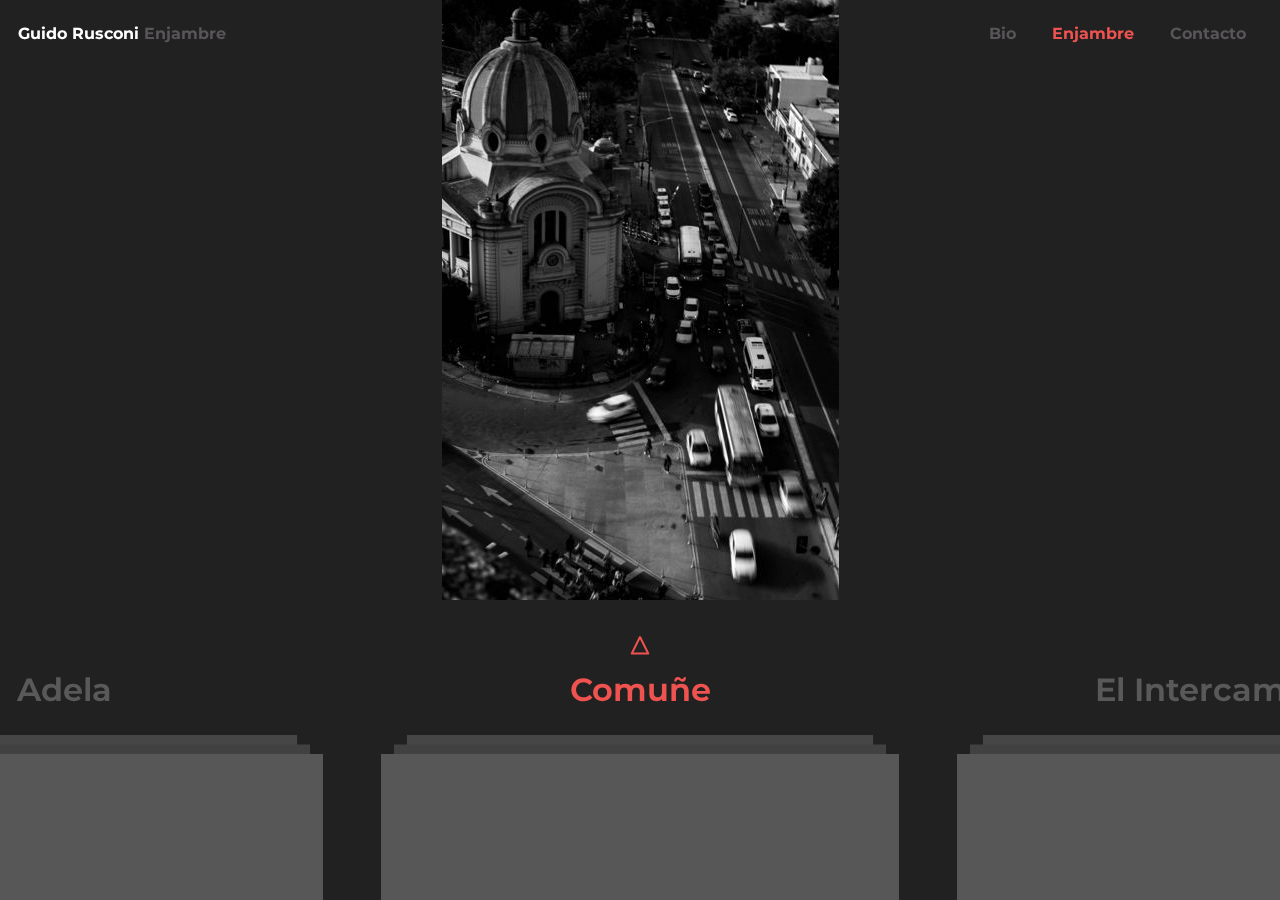
<file: index.html>
<!DOCTYPE html>
<html lang="en" class="no-js">
<head>
	<meta charset="UTF-8" />
	<meta http-equiv="X-UA-Compatible" content="IE=edge">
	<meta name="viewport" content="width=device-width, initial-scale=1">
	<title>Guido Rusconi - Enjambre</title>
	<meta name="description" content="A photography-inspired website layout with an expanding stack slider and a background image tilt effect" />
	<meta name="keywords" content="photography, template, layout, effect, expand, image stack, animation, flickity, tilt" />
	<meta name="author" content="Codrops" />
	<link rel="shortcut icon" href="favicon.ico">
	<link rel="stylesheet" type="text/css" href="css/normalize.css" />
	<link rel="stylesheet" type="text/css" href="css/flickity.css" />
	<link rel="stylesheet" type="text/css" href="css/main.css" />
	<script src="js/modernizr.custom.js"></script>
</head>
<body>
	<div class="container">
		<div class="hero">
			<div class="hero__back hero__back--static"></div>
			<div class="hero__back hero__back--mover"></div>
			<div class="hero__front"></div>
		</div>
		<header class="codrops-header">
			<h1 class="codrops-title">Guido Rusconi <span>Enjambre</span></h1>
			<nav class="menu">
				<a class="menu__item" href="#"><span>Bio</span></a>
				<a class="menu__item menu__item--current" href="#"><span>Enjambre</span></a>
				<a class="menu__item" href="#"><span>Contacto</span></a>
			</nav>
		</header>
		<div class="stack-slider">
			<div class="stacks-wrapper">
				<div class="stack">
					<h2 class="stack-title"><a href="#" data-text="Comuñe"><span>Comuñe</span></a></h2>
					<div class="item">
						<div class="item__content">
							<img src="img/Comuñe/1.jpg" alt="img01" />
							<img src="img/Comuñe/2.jpg" alt="img01" />
							<img src="img/Comuñe/3.jpg" alt="img01" />
							<img src="img/Comuñe/4.jpg" alt="img01" />
						</div>
					</div>
				</div>
				<div class="stack">
					<h2 class="stack-title"><a href="#" data-text="El Intercambio"><span>El Intercambio</span></a></h2>
					<div class="item">
						<div class="item__content">
							<img src="img/El_intercambio/1.jpg" alt="img01" />
							<img src="img/El_intercambio/2.jpg" alt="img01" />
							<img src="img/El_intercambio/3.jpg" alt="img01" />
						</div>
					</div>
				</div>
				<div class="stack">
					<h2 class="stack-title"><a href="#" data-text="Terapia para tres"><span>Terapia para tres</span></a></h2>
					<div class="item">
						<div class="item__content">
							<img src="img/Terapia_para_3/1.jpg" alt="img01" />
							<img src="img/Terapia_para_3/2.jpg" alt="img01" />
							<img src="img/Terapia_para_3/3.jpg" alt="img01" />
						</div>
					</div>
				</div>
				<div class="stack">
					<h2 class="stack-title"><a href="#" data-text="Wildlife"><span>Adela</span></a></h2>
					<div class="item">
						<div class="item__content">
							<img src="img/Adela/1.jpg" alt="img01" />
							<img src="img/Adela/2.jpg" alt="img01" />
							<img src="img/Adela/3.jpg" alt="img01" />
							<img src="img/Adela/4.jpg" alt="img01" />
						</div>
					</div>

				</div>
			</div>
			<!-- /stacks-wrapper -->
		</div>
		<!-- /stacks -->
		<img class="loader" src="img/three-dots.svg" width="60" alt="Loader image" />
	</div>
	<!-- /container -->
	<!-- Flickity v1.0.0 http://flickity.metafizzy.co/ -->
	<script src="js/flickity.pkgd.min.js"></script>
	<script src="js/smoothscroll.js"></script>
	<script src="js/main.js"></script>
</body>
</html>
</file>
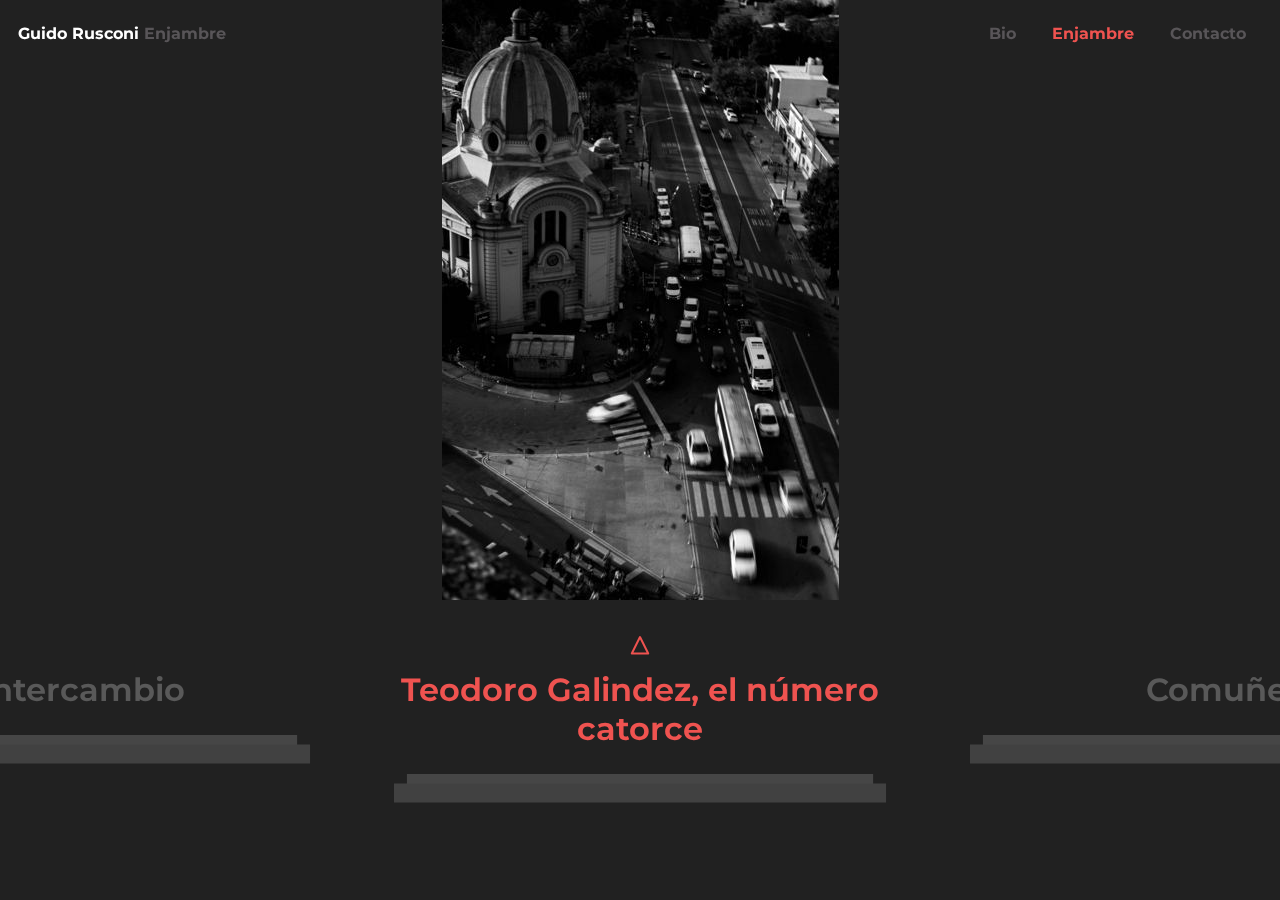
<file: index2.html>
<!DOCTYPE html>
<html lang="en" class="no-js">
<head>
	<meta charset="UTF-8" />
	<meta http-equiv="X-UA-Compatible" content="IE=edge">
	<meta name="viewport" content="width=device-width, initial-scale=1">
	<title>Photography Website Concept</title>
	<meta name="description" content="A photography-inspired website layout with an expanding stack slider and a background image tilt effect" />
	<meta name="keywords" content="photography, template, layout, effect, expand, image stack, animation, flickity, tilt" />
	<meta name="author" content="Codrops" />
	<link rel="shortcut icon" href="favicon.ico">
	<link rel="stylesheet" type="text/css" href="css/normalize.css" />
	<link rel="stylesheet" type="text/css" href="css/flickity.css" />
	<link rel="stylesheet" type="text/css" href="css/main.css" />
	<script src="js/modernizr.custom.js"></script>
</head>
<body>
	<div class="container">
		<div class="hero">
			<div class="hero__back hero__back--static"></div>
			<div class="hero__back hero__back--mover"></div>
			<div class="hero__front"></div>
		</div>
		<header class="codrops-header">
			<h1 class="codrops-title">Guido Rusconi <span>Enjambre</span></h1>
			<nav class="menu">
				<a class="menu__item" href="#"><span>Bio</span></a>
				<a class="menu__item menu__item--current" href="#"><span>Enjambre</span></a>
				<a class="menu__item" href="#"><span>Contacto</span></a>
			</nav>
		</header>
		<div class="stack-slider">
			<div class="stacks-wrapper">
				<div class="stack">
					<h2 class="stack-title"><a href="#" data-text="Teodoro Galindez, el número catorce"><span>Teodoro Galindez, el número catorce</span></a></h2>
					<div class="item">
						<div class="item__content">
							<!-- <img src="img/type1/1.jpg" alt="img01" /> -->
							<div class="item__details">
								<!-- <ul>
									<li><i class="icon icon-camera"></i><span>Canon PowerShot S95</span></li>
									<li><i class="icon icon-focal_length"></i><span>22.5mm</span></li>
									<li><i class="icon icon-aperture"></i><span>&fnof;/5.6</span></li>
									<li><i class="icon icon-exposure_time"></i><span>1/1000</span></li>
									<li><i class="icon icon-iso"></i><span>80</span></li>
								</ul> -->
							</div>
						</div>
					</div>
				</div>
				<div class="stack">
					<h2 class="stack-title"><a href="#" data-text="Comuñe"><span>Comuñe</span></a></h2>
					<div class="item">
						<div class="item__content">
							<!-- <img src="img/type1/1.jpg" alt="img01" /> -->
							<div class="item__details">
								<!-- <ul>
									<li><i class="icon icon-camera"></i><span>Canon PowerShot S95</span></li>
									<li><i class="icon icon-focal_length"></i><span>22.5mm</span></li>
									<li><i class="icon icon-aperture"></i><span>&fnof;/5.6</span></li>
									<li><i class="icon icon-exposure_time"></i><span>1/1000</span></li>
									<li><i class="icon icon-iso"></i><span>80</span></li>
								</ul> -->
							</div>
						</div>
					</div>
				</div>
				<div class="stack">
					<h2 class="stack-title"><a href="#" data-text="El conflicto de Jorge"><span>El conflicto de Jorge</span></a></h2>
					<div class="item">
						<div class="item__content">
							<!-- <img src="img/type1/1.jpg" alt="img01" /> -->
							<div class="item__details">
								<!-- <ul>
									<li><i class="icon icon-camera"></i><span>Canon PowerShot S95</span></li>
									<li><i class="icon icon-focal_length"></i><span>22.5mm</span></li>
									<li><i class="icon icon-aperture"></i><span>&fnof;/5.6</span></li>
									<li><i class="icon icon-exposure_time"></i><span>1/1000</span></li>
									<li><i class="icon icon-iso"></i><span>80</span></li>
								</ul> -->
							</div>
						</div>
					</div>
				</div>
				<div class="stack">
					<h2 class="stack-title"><a href="#" data-text="Acerca de la ciencia de un próspero armado de un sánguche"><span>Acerca de la ciencia de un próspero armado de un sánguche</span></a></h2>
					<div class="item">
						<div class="item__content">
							<!-- <img src="img/type1/1.jpg" alt="img01" /> -->
							<div class="item__details">
								<!-- <ul>
									<li><i class="icon icon-camera"></i><span>Canon PowerShot S95</span></li>
									<li><i class="icon icon-focal_length"></i><span>22.5mm</span></li>
									<li><i class="icon icon-aperture"></i><span>&fnof;/5.6</span></li>
									<li><i class="icon icon-exposure_time"></i><span>1/1000</span></li>
									<li><i class="icon icon-iso"></i><span>80</span></li>
								</ul> -->
							</div>
						</div>
					</div>
				</div>
				<div class="stack">
					<h2 class="stack-title"><a href="#" data-text="Esta noche juega el trinche"><span>Esta noche juega el trinche</span></a></h2>
					<div class="item">
						<div class="item__content">
							<!-- <img src="img/type1/1.jpg" alt="img01" /> -->
							<div class="item__details">
								<!-- <ul>
									<li><i class="icon icon-camera"></i><span>Canon PowerShot S95</span></li>
									<li><i class="icon icon-focal_length"></i><span>22.5mm</span></li>
									<li><i class="icon icon-aperture"></i><span>&fnof;/5.6</span></li>
									<li><i class="icon icon-exposure_time"></i><span>1/1000</span></li>
									<li><i class="icon icon-iso"></i><span>80</span></li>
								</ul> -->
							</div>
						</div>
					</div>
				</div>
				<div class="stack">
					<h2 class="stack-title"><a href="#" data-text="La chilena de Zalomberdi"><span>La chilena de Zalomberdi</span></a></h2>
					<div class="item">
						<div class="item__content">
							<!-- <img src="img/type1/1.jpg" alt="img01" /> -->
							<div class="item__details">
								<!-- <ul>
									<li><i class="icon icon-camera"></i><span>Canon PowerShot S95</span></li>
									<li><i class="icon icon-focal_length"></i><span>22.5mm</span></li>
									<li><i class="icon icon-aperture"></i><span>&fnof;/5.6</span></li>
									<li><i class="icon icon-exposure_time"></i><span>1/1000</span></li>
									<li><i class="icon icon-iso"></i><span>80</span></li>
								</ul> -->
							</div>
						</div>
					</div>
				</div>
				<div class="stack">
					<h2 class="stack-title"><a href="#" data-text="Las tribulaciones del Cabo Lorenzo"><span>Las tribulaciones del Cabo Lorenzo</span></a></h2>
					<div class="item">
						<div class="item__content">
							<!-- <img src="img/type1/1.jpg" alt="img01" /> -->
							<div class="item__details">
								<!-- <ul>
									<li><i class="icon icon-camera"></i><span>Canon PowerShot S95</span></li>
									<li><i class="icon icon-focal_length"></i><span>22.5mm</span></li>
									<li><i class="icon icon-aperture"></i><span>&fnof;/5.6</span></li>
									<li><i class="icon icon-exposure_time"></i><span>1/1000</span></li>
									<li><i class="icon icon-iso"></i><span>80</span></li>
								</ul> -->
							</div>
						</div>
					</div>
				</div>
				<div class="stack">
					<h2 class="stack-title"><a href="#" data-text="Fuerte y al medio"><span>Fuerte y al medio</span></a></h2>
					<div class="item">
						<div class="item__content">
							<!-- <img src="img/type1/1.jpg" alt="img01" /> -->
							<div class="item__details">
								<!-- <ul>
									<li><i class="icon icon-camera"></i><span>Canon PowerShot S95</span></li>
									<li><i class="icon icon-focal_length"></i><span>22.5mm</span></li>
									<li><i class="icon icon-aperture"></i><span>&fnof;/5.6</span></li>
									<li><i class="icon icon-exposure_time"></i><span>1/1000</span></li>
									<li><i class="icon icon-iso"></i><span>80</span></li>
								</ul> -->
							</div>
						</div>
					</div>
				</div>
				<div class="stack">
					<h2 class="stack-title"><a href="#" data-text="Ya no recuerdo ni su voz"><span>Ya no recuerdo ni su voz</span></a></h2>
					<div class="item">
						<div class="item__content">
							<!-- <img src="img/type1/1.jpg" alt="img01" /> -->
							<div class="item__details">
								<!-- <ul>
									<li><i class="icon icon-camera"></i><span>Canon PowerShot S95</span></li>
									<li><i class="icon icon-focal_length"></i><span>22.5mm</span></li>
									<li><i class="icon icon-aperture"></i><span>&fnof;/5.6</span></li>
									<li><i class="icon icon-exposure_time"></i><span>1/1000</span></li>
									<li><i class="icon icon-iso"></i><span>80</span></li>
								</ul> -->
							</div>
						</div>
					</div>
				</div>
				<div class="stack">
					<h2 class="stack-title"><a href="#" data-text="El espíritu de la colmena"><span>El espíritu de la colmena </span></a></h2>
					<div class="item">
						<div class="item__content">
							<!-- <img src="img/type1/1.jpg" alt="img01" /> -->
							<div class="item__details">
								<!-- <ul>
									<li><i class="icon icon-camera"></i><span>Canon PowerShot S95</span></li>
									<li><i class="icon icon-focal_length"></i><span>22.5mm</span></li>
									<li><i class="icon icon-aperture"></i><span>&fnof;/5.6</span></li>
									<li><i class="icon icon-exposure_time"></i><span>1/1000</span></li>
									<li><i class="icon icon-iso"></i><span>80</span></li>
								</ul> -->
							</div>
						</div>
					</div>
				</div>

				<div class="stack">
					<h2 class="stack-title"><a href="#" data-text="Adela"><span>Adela</span></a></h2>
					<div class="item">
						<div class="item__content">
							<!-- <img src="img/type1/1.jpg" alt="img01" /> -->
							<div class="item__details">
								<!-- <ul>
									<li><i class="icon icon-camera"></i><span>Canon PowerShot S95</span></li>
									<li><i class="icon icon-focal_length"></i><span>22.5mm</span></li>
									<li><i class="icon icon-aperture"></i><span>&fnof;/5.6</span></li>
									<li><i class="icon icon-exposure_time"></i><span>1/1000</span></li>
									<li><i class="icon icon-iso"></i><span>80</span></li>
								</ul> -->
							</div>
						</div>
					</div>
				</div>

				<div class="stack">
					<h2 class="stack-title"><a href="#" data-text="Terapia para tres"><span>Terapia para tres</span></a></h2>
					<div class="item">
						<div class="item__content">
							<!-- <img src="img/type1/1.jpg" alt="img01" /> -->
							<div class="item__details">
								<!-- <ul>
									<li><i class="icon icon-camera"></i><span>Canon PowerShot S95</span></li>
									<li><i class="icon icon-focal_length"></i><span>22.5mm</span></li>
									<li><i class="icon icon-aperture"></i><span>&fnof;/5.6</span></li>
									<li><i class="icon icon-exposure_time"></i><span>1/1000</span></li>
									<li><i class="icon icon-iso"></i><span>80</span></li>
								</ul> -->
							</div>
						</div>
					</div>
				</div>

				<div class="stack">
					<h2 class="stack-title"><a href="#" data-text="El intercambio"><span>El intercambio</span></a></h2>
					<div class="item">
						<div class="item__content">
							<!-- <img src="img/type1/1.jpg" alt="img01" /> -->
							<div class="item__details">
								<!-- <ul>
									<li><i class="icon icon-camera"></i><span>Canon PowerShot S95</span></li>
									<li><i class="icon icon-focal_length"></i><span>22.5mm</span></li>
									<li><i class="icon icon-aperture"></i><span>&fnof;/5.6</span></li>
									<li><i class="icon icon-exposure_time"></i><span>1/1000</span></li>
									<li><i class="icon icon-iso"></i><span>80</span></li>
								</ul> -->
							</div>
						</div>
					</div>
				</div>
			<!-- /stacks-wrapper -->
		</div>
		<!-- /stacks -->
		<img class="loader" src="img/three-dots.svg" width="60" alt="Loader image" />
	</div>
	<!-- /container -->
	<!-- Flickity v1.0.0 http://flickity.metafizzy.co/ -->
	<script src="js/flickity.pkgd.min.js"></script>
	<script src="js/smoothscroll.js"></script>
	<script src="js/main.js"></script>
</body>
</html>
</file>
<file: css/main.css>
@import url(http://fonts.googleapis.com/css?family=Montserrat:400,700);

/* Fonts & icons */
@font-face {
	font-weight: normal;
	font-style: normal;
	font-family: 'codropsicons';
	src: url("../fonts/codropsicons/codropsicons.eot");
	src: url("../fonts/codropsicons/codropsicons.eot?#iefix") format("embedded-opentype"), url("../fonts/codropsicons/codropsicons.woff") format("woff"), url("../fonts/codropsicons/codropsicons.ttf") format("truetype"), url("../fonts/codropsicons/codropsicons.svg#codropsicons") format("svg");
}

@font-face {
	font-family: 'camera-icons';
	src:url('../fonts/camera-icons/camera-icons.eot?7h6q4p');
	src:url('../fonts/camera-icons/camera-icons.eot?#iefix7h6q4p') format('embedded-opentype'),
		url('../fonts/camera-icons/camera-icons.woff?7h6q4p') format('woff'),
		url('../fonts/camera-icons/camera-icons.ttf?7h6q4p') format('truetype'),
		url('../fonts/camera-icons/camera-icons.svg?7h6q4p#camera-icons') format('svg');
	font-weight: normal;
	font-style: normal;
}

/* Helpers & resets */
*,
*:after,
*:before {
	-webkit-box-sizing: border-box;
	box-sizing: border-box;
}

.cf:before,
.cf:after {
	content: '';
	display: table;
}

.cf:after {
	clear: both;
}

/* General styles */
body {
	background: #212121;
	color: #fff;
	font-size: 1em;
	overflow: hidden;
	position: relative;
	overflow-y: scroll;
	font-family: 'Montserrat', 'Helvetica Neue', Helvetica, Arial, sans-serif;
	-webkit-font-smoothing: antialiased;
	-moz-osx-font-smoothing: grayscale;
}

a {
	color: #585558;
	text-decoration: none;
	outline: none;
}

a:hover {
	color: #ef5350;
}

a:hover,
a:focus {
	outline: none;
}

button:focus {
	outline: none;
}

/* Main container */
.container {
	position: relative;
	min-height: 100vh;
	height: 100%;
	overflow: hidden;
	display: -webkit-flex;
	display: -ms-flexbox;
	display: flex;
	-webkit-flex-direction: column;
	-moz-flex-direction: column;
	-ms-flex-direction: column;
	flex-direction: column;
}

/* Header */
.codrops-header {
	padding: 1em 0;
	display: -webkit-flex;
	display: -ms-flexbox;
	display: flex;
	-webkit-flex: none;
	flex: none;
	margin: 0 10px;
	z-index: 1000;
	position: relative;
}

.codrops-header h1 {
	font-size: 1em;
	margin: 0 auto 0 0;
	padding: 0.5em;
}

.codrops-header h1 span {
	color: #585558;
}

.codrops-links {
	position: relative;
	display: inline-block;
	white-space: nowrap;
	text-align: center;
	margin: 0;
	height: 40px;
	-webkit-flex: none;
	flex: none;
}

.codrops-links::after {
	position: absolute;
	top: 0;
	left: 50%;
	width: 1px;
	height: 100%;
	min-height: 20px;
	background: #585558;
	content: '';
	-webkit-transform: rotate3d(0, 0, 1, 22.5deg);
	transform: rotate3d(0, 0, 1, 22.5deg);
}

.codrops-icon {
	display: inline-block;
	margin: 0.5em;
	width: 1.5em;
	text-decoration: none;
}

.codrops-icon:before {
	margin: 0 5px;
	text-transform: none;
	font-weight: normal;
	font-style: normal;
	font-variant: normal;
	font-family: 'codropsicons';
	line-height: 1;
	speak: none;
	-webkit-font-smoothing: antialiased;
}

.codrops-icon span {
	display: none;
}

.codrops-icon--drop:before {
	content: "\e001";
}

.codrops-icon--prev:before {
	content: "\e004";
}

/* Menu */
.menu {
	font-size: 1em;
	padding: 0.5em;
}

.menu__item {
	font-weight: bold;
	margin: 0 1em;
}

.menu__item--current {
	color: #ef5350;
}

/* Hero image */
.hero {
	position: absolute;
	width: 100%;
	height: 100vh;
	top: 0;
	left: 0;
	overflow: hidden;
	pointer-events: none;
}

.hero > div {
	background: #212121 url(../img/bg.jpg) no-repeat 50% 0;
	-webkit-backface-visibility: hidden;
	backface-visibility: hidden;
}

.hero__back--static,
.hero__front {
	-webkit-transition: -webkit-transform 0.5s, opacity 0.5s;
	transition: transform 0.5s, opacity 0.5s;
	-webkit-transform-origin: 50% 60px;
	transform-origin: 50% 60px;
	-webkit-transition-timing-function: cubic-bezier(0.6,0,0.4,1);
	transition-timing-function: cubic-bezier(0.6,0,0.4,1);
}

.hero__back {
	position: absolute;
	width: 100%;
	height: 100%;
}

.hero__back--mover {
	opacity: 0.7;
	-webkit-transition: -webkit-transform 0.4s, opacity 0s 0.5s;
	transition: transform 0.4s, opacity 0s 0.5s;
}

.move-items .hero__back--mover {
	opacity: 0;
	-webkit-transition-delay: 0s;
	transition-delay: 0s;
}

.hero__front {
	position: absolute;
	top: 0;
	left: 50%;
	margin: 0 0 0 -391px;
	width: 782px;
	height: 782px;
	border-radius: 50%;
	opacity: 0;
}

.move-items .hero__back--static {
	opacity: 0;
	-webkit-transform: scale3d(0.15,0.15,1);
	transform: scale3d(0.15,0.15,1);
}

.move-items .hero__front {
	opacity: 1;
	-webkit-transition-duration: 0.5s, 0s;
	transition-duration: 0.5s, 0s;
	-webkit-transform: scale3d(0.15,0.15,1);
	transform: scale3d(0.15,0.15,1);
}

/* Stack slider */
.stack-slider {
	position: absolute;
	height: 40vh;
	width: 100vw;
	top: 0;
	opacity: 0;
	-webkit-touch-callout: none;
	-webkit-user-select: none;
	-khtml-user-select: none;
	-moz-user-select: none;
	-ms-user-select: none;
	user-select: none;
	-webkit-transform: translate3d(0, 60vh, 0);
	transform: translate3d(0, 60vh, 0);
	-webkit-transition: -webkit-transform 0.5s, opacity 0.5s;
	transition: transform 0.5s, opacity 0.5s;
	-webkit-transition-timing-function: cubic-bezier(0.6,0,0.4,1);
	transition-timing-function: cubic-bezier(0.6,0,0.4,1);
}

.view-init .stack-slider {
	opacity: 1;
}

.move-items .stack-slider {
	-webkit-transform: translate3d(0,0,0);
	transform: translate3d(0,0,0);
}

.view-full .flickity-viewport {
	overflow: visible;
}

/* Loader */
.loader {
	position: fixed;
	width: 60px;
	height: 15px;
	top: 80vh;
	left: 50%;
	margin: -7px 0 0 -30px;
}

.view-init .loader {
	display: none;
}

.stacks-wrapper {
	height: 100%;
}

.stack {
	width: 45%;
	min-width: 300px;
	height: 100%;
	text-align: center;
}

.stack.is-selected {
	height: auto;
}

.stack.stack-prev,
.stack.stack-next {
	-webkit-transition: -webkit-transform 0.5s, opacity 0.5s;
	transition: transform 0.5s, opacity 0.5s;
	-webkit-transition-timing-function: cubic-bezier(0.6,0,0.4,1);
	transition-timing-function: cubic-bezier(0.6,0,0.4,1);
}

.move-items .stack.stack-prev,
.move-items .stack.stack-next {
	opacity: 0;
}

.move-items .stack.stack-prev {
	-webkit-transform: translate3d(-70px, 65vh, 0);
	transform: translate3d(-70px, 65vh, 0);
}

.move-items .stack.stack-next {
	-webkit-transform: translate3d(70px, 65vh, 0);
	transform: translate3d(70px, 65vh, 0);
}

.stack.is-selected .stack-title::before,
.stack.stack-prev .stack-title::after,
.stack.stack-next .stack-title::after {
	content: '';
	width: 30px;
	height: 30px;
	position: absolute;
	opacity: 0;
	z-index: 100;
}

.stack.is-selected .stack-title::before {
	margin: 0 0 0 -15px;
	left: 50%;
	top: 10px;
	background: url(../img/arrow-colored.svg) no-repeat center center;
	-webkit-transition: -webkit-transform 0.5s, opacity 0.3s;
	transition: transform 0.5s, opacity 0.3s;
	-webkit-transition-timing-function: cubic-bezier(0.6,0,0.4,1);
	transition-timing-function: cubic-bezier(0.6,0,0.4,1);
}

.item-clickable .stack.is-selected .stack-title::before {
	opacity: 1;
}

.move-items .is-selected .stack-title::before {
	-webkit-transform: rotate3d(0,0,1,180deg);
	transform: rotate3d(0,0,1,180deg);
}

.stack.stack-prev .stack-title::after,
.stack.stack-next .stack-title::after {
	content: '';
	top: 1.65em;
	background: url(../img/arrow-gray.svg) no-repeat center center;
}

.stack.stack-prev .stack-title::after {
	right: 0;
	-webkit-transform: rotate3d(0,0,1,-90deg);
	transform: rotate3d(0,0,1,-90deg);
}

.stack.stack-next .stack-title::after {
	left: 0;
	-webkit-transform: rotate3d(0,0,1,90deg);
	transform: rotate3d(0,0,1,90deg);
}

.stack.stack-prev .stack-title:hover::after,
.stack.stack-next .stack-title:hover::after {
	opacity: 1;
}

.stack-title {
	font-size: 2em;
	font-weight: 650;
	margin: 80px 0 30px;
	padding: 50px 40px 15px;
	text-align: center;
	display: inline-block;
	position: relative;
	cursor: pointer;
}

.stack-title a {
	display: block;
	position: relative;
	overflow: hidden;
	color: #fff;
	width: 100%;
	-webkit-backface-visibility: hidden;
	backface-visibility: hidden;
}

.stack-title a::after {
	content: attr(data-text);
	position: absolute;
	width: 100%;
	height: 100%;
	top: 0;
	left: 0;
	font-size: 0.5em;
	line-height: 2.5;
	opacity: 0;
	pointer-events: none;
	-webkit-transform: translate3d(0,100%,0);
	transform: translate3d(0,100%,0);
}

.stack-title a span {
	display: block;
	color: #595959;
	cursor: pointer;
	-webkit-backface-visibility: hidden;
	backface-visibility: hidden;
}

.is-selected .stack-title a span {
	color: #ef5350;
}

.stack-title a::after,
.stack-title a span {
	-webkit-transition: -webkit-transform 1s 0.15s, opacity 1s 0.15s;
	transition: transform 1s 0.15s, opacity 1s 0.15s;
	-webkit-transition-timing-function: cubic-bezier(0.2, 1, 0.3, 1);
	transition-timing-function: cubic-bezier(0.2, 1, 0.3, 1);
}

.stack-title a:hover {
	color: #fff;
}

.move-items .is-selected .stack-title a::after {
	opacity: 1;
	-webkit-transform: translate3d(0, 0, 0);
	transform: translate3d(0, 0, 0);
}

.move-items .is-selected .stack-title a span {
	opacity: 0;
	-webkit-transform: translate3d(0, -150%, 0);
	transform: translate3d(0, -150%, 0);
}

.item {
	padding: 0 5% 5%;
	opacity: 0;
	width: 100%;
	position: relative;
	text-align: left;
	-webkit-transform: translate3d(0,75px,0);
	transform: translate3d(0,75px,0);
	-webkit-transition: -webkit-transform 0.5s, opacity 0.5s;
	transition: transform 0.5s, opacity 0.5s;
	-webkit-transition-timing-function: cubic-bezier(0.6,0,0.4,1);
	transition-timing-function: cubic-bezier(0.6,0,0.4,1);
}

.move-items .is-selected .item {
	opacity: 1;
}

.move-items .is-selected .item:first-of-type .item__content::after {
	-webkit-transform: translate3d(0,0,0) scale3d(0.95,0.95,1);
	transform: translate3d(0,0,0) scale3d(0.95,0.95,1);
}

.move-items .is-selected .item:first-of-type .item__content::before {
	-webkit-transform: translate3d(0,0,0) scale3d(0.9,0.9,1);
	transform: translate3d(0,0,0) scale3d(0.9,0.9,1);
}

.item:first-of-type {
	opacity: 0.25;
	-webkit-transform: translate3d(0,0,0);
	transform: translate3d(0,0,0);
}

.move-items .is-selected .item {
	-webkit-transition-delay: 0.15s;
	transition-delay: 0.15s;
	-webkit-transform: translate3d(0,0,0);
	transform: translate3d(0,0,0);
}

.move-items .is-selected .item:first-of-type {
	-webkit-transition-delay: 0s;
	transition-delay: 0s;
}

.item__content {
	position: relative;
	z-index: 100;
	max-width: 800px;
	margin: 0 auto;
}

.item__content p {
	font-size: 0.75em;
}

.item:first-of-type .item__content::before,
.item:first-of-type .item__content::after {
	content: '';
	width: 100%;
	height: 20px;
	top: 0;
	left: 0;
	z-index: -1;
	position: absolute;
	-webkit-transition: -webkit-transform 0.3s;
	transition: transform 0.3s;
	-webkit-backface-visibility: hidden;
	backface-visibility: hidden;
}

.item:first-of-type .item__content::before {
	background: #b8b8b8;
	-webkit-transform: translate3d(0,-20px,0) scale3d(0.9,0.9,1);
	transform: translate3d(0,-20px,0) scale3d(0.9,0.9,1);
}

.item:first-of-type .item__content::after {
	background: #a7a7a7;
	-webkit-transform: translate3d(0,-10px,0) scale3d(0.95,0.95,1);
	transform: translate3d(0,-10px,0) scale3d(0.95,0.95,1);
}

.item img {
	width: 100%;
	display: block;
	position: relative;
	z-index: 100;
}

.item__title {
	font-size: 1.25em;
	margin: 0;
	padding: 0.75em 0;
	color: #9d9d9d;
}

.item__date {
	font-size: 0.5em;
	vertical-align: middle;
	display: inline-block;
	color: #4F4E4E;
	margin-left: 5px;
}

.item__details {
	text-align: left;
	margin: 0 0 2em;
}

.item__details ul {
	font-family: 'Avenir Next', 'Helvetica Neue', Helvetica, Arial, sans-serif;
	list-style: none;
	margin: 0;
	padding: 0;
}

.item__details ul li {
	display: block;
	padding: 3px 0;
	color: #9d9d9d;
	white-space: nowrap;
	opacity: 0;
	-webkit-transform: translate3d(0,20px,0);
	transform: translate3d(0,20px,0);
	-webkit-transition: -webkit-transform 0.5s, opacity 0.5s;
	transition: transform 0.5s, opacity 0.5s;
}

.move-items .is-selected .item__details ul li {
	opacity: 1;
	-webkit-transform: translate3d(0,0,0);
	transform: translate3d(0,0,0);
}

.move-items .is-selected .item__details ul li:first-child {
	-webkit-transition-delay: 0.25s;
	transition-delay: 0.25s;
}

.move-items .is-selected .item__details ul li:nth-child(2) {
	-webkit-transition-delay: 0.3s;
	transition-delay: 0.3s;
}

.move-items .is-selected .item__details ul li:nth-child(3) {
	-webkit-transition-delay: 0.35s;
	transition-delay: 0.35s;
}

.move-items .is-selected .item__details ul li:nth-child(4) {
	-webkit-transition-delay: 0.4s;
	transition-delay: 0.4s;
}

.move-items .is-selected .item__details ul li:nth-child(5) {
	-webkit-transition-delay: 0.45s;
	transition-delay: 0.45s;
}

.item__details ul li:first-child {
	font-weight: bold;
	color: #ef5350;
}

.icon {
	font-family: 'camera-icons';
	speak: none;
	font-style: normal;
	font-weight: normal;
	font-variant: normal;
	text-transform: none;
	line-height: 1;
	display: inline-block;
	vertical-align: middle;
	/* Better Font Rendering =========== */
	-webkit-font-smoothing: antialiased;
	-moz-osx-font-smoothing: grayscale;
}

.icon + span {
	margin-left: 5px;
	vertical-align: middle;
}

.icon-focal_length:before {
	content: "\e600";
}

.icon-exposure_time:before {
	content: "\e601";
}

.icon-iso:before {
	content: "\e602";
}

.icon-camera:before {
	content: "\e603";
}

.icon-aperture:before {
	content: "\e604";
}

.item__details .icon {
	color: #4F4E4E;
	margin-right: 5px;
}

/* Related demos */
.item__content--related {
	text-align: center;
	display: -webkit-flex;
	display: -ms-flexbox;
	display: flex;
	-webkit-flex-wrap: wrap;
	flex-wrap: wrap;
	-webkit-justify-content: space-between;
	justify-content: space-between;
}

.item__content--related > p {
	width: 100%;
	font-size: 1em;
	font-weight: bold;
	padding: 1em 0;
	color: #7E7D7D;
}

.media-item {
	display: block;
	margin: 0 auto;
	max-width: 50%;
	min-width: 250px;
	font-weight: bold;
	padding: 1em;
}

.media-item__img {
	max-width: 250px;
	width: auto;
	opacity: 0.3;
	-webkit-transition: opacity 0.3s;
	transition: opacity 0.3s;
}

.media-item:hover .media-item__img,
.media-item:focus .media-item__img {
	opacity: 1;
}

.media-item__title {
	font-size: 1em;
	margin: 0;
	padding: 0.5em;
}

/* Mobile-first media queries */
@media screen and (min-width: 65em) {
	.item__details {
		position: absolute;
		top: 0;
		margin: 0 0 0 1em;
		z-index: 1000;
		left: 100%;
		width: 40%;
	}
}

/* Mobile-specific media queries */
@media screen and (max-width: 65em) {
	.stack {
		width: 60%;
	}
}

@media screen and (max-width: 45em) {
	.stack-title {
		font-size: 1.75em;
	}
	.menu__item {
		display: block;
		background: #4F4E4E;
		overflow: hidden;
		height: 4px;
		width: 30px;
		margin: 3px 10px 0 0;
	}
	.menu__item span {
		display: none;
	}
	.codrops-header {
		padding: 0.5em 0;
	}
	.stack.stack-prev .stack-title::after,
	.stack.stack-next .stack-title::after {
		top: 1.85em;
	}
	.codrops-header h1 {
		font-size: 0.85em;
		padding: 0.25em;
	}
}

@media screen and (max-height: 35em) {
	.stack-slider {
		height: 60vh;
		-webkit-transform: translate3d(0, 40vh, 0);
		transform: translate3d(0, 40vh, 0);
	}
}
</file>
